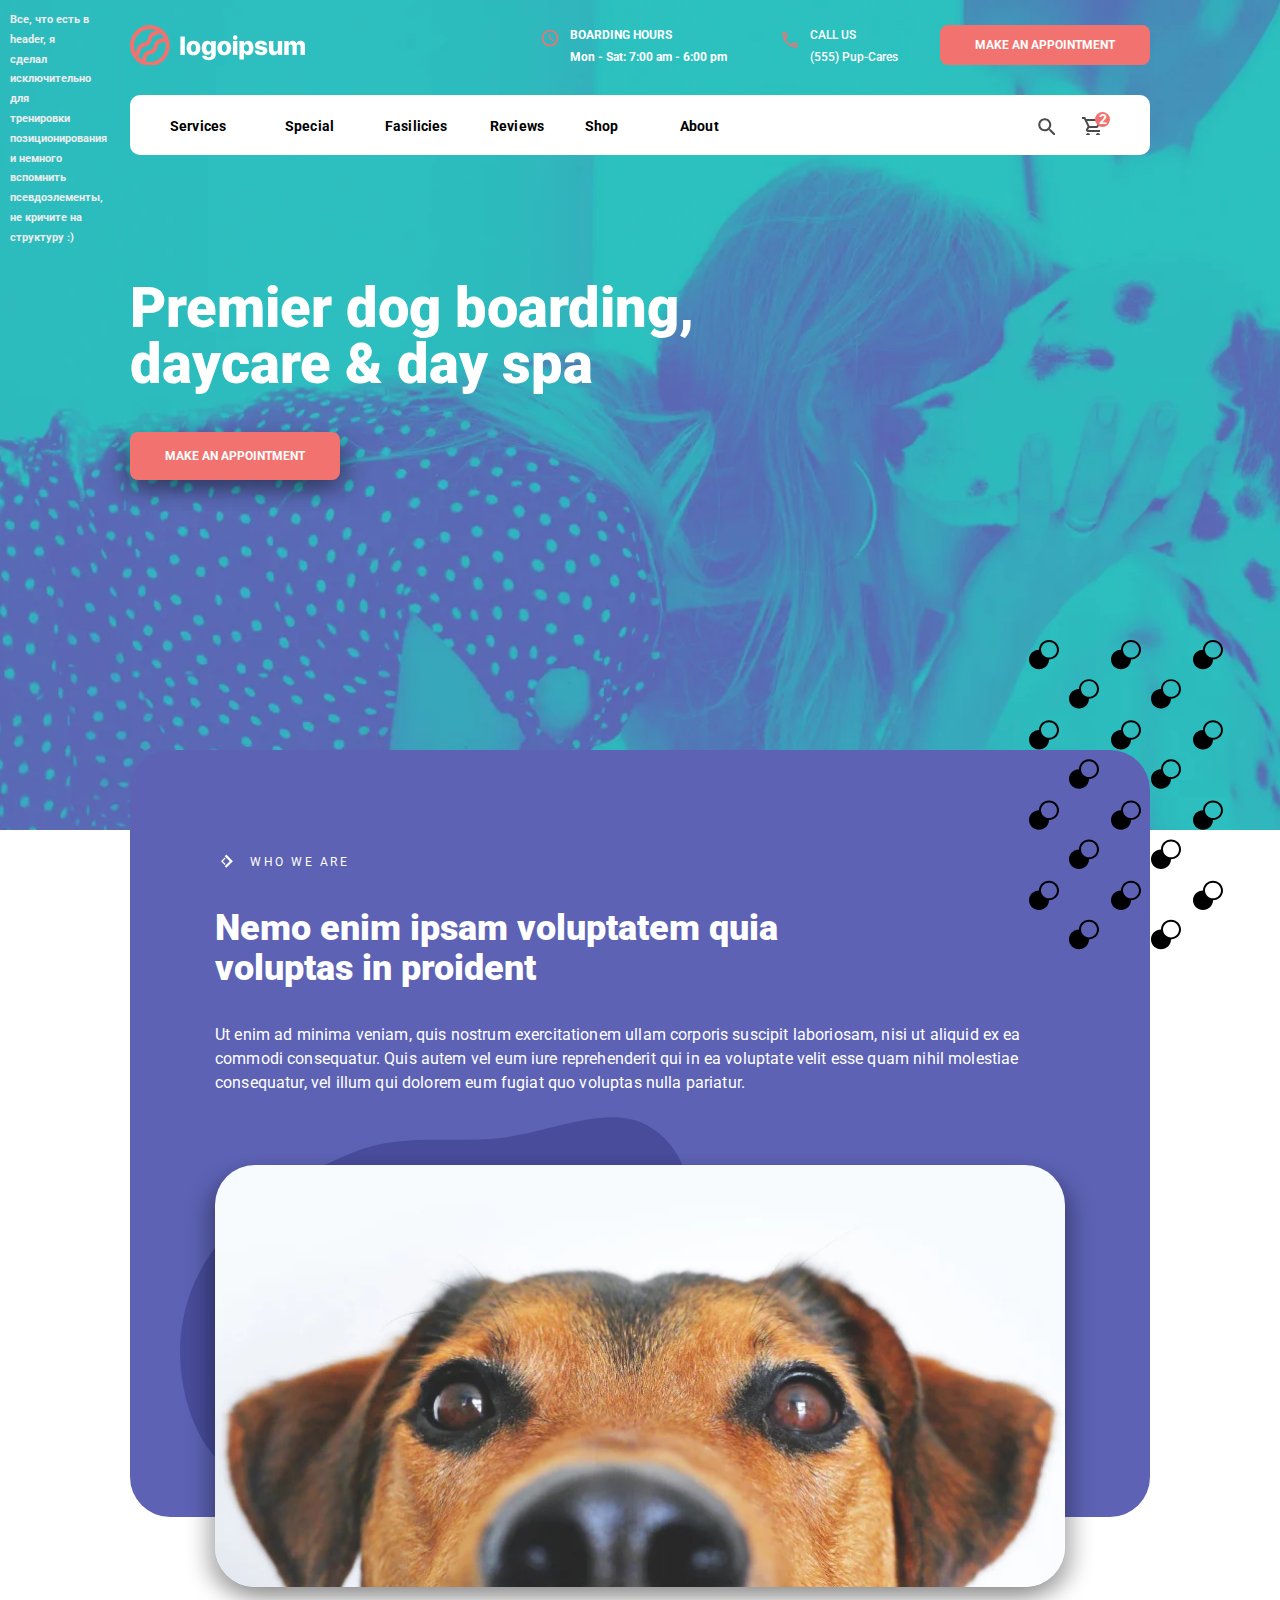
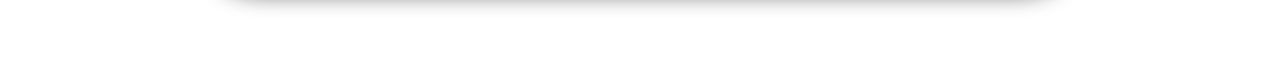
<file: index.html>
<!DOCTYPE html>
<html lang="en">

<head>
	<link rel="stylesheet" href="css/null.css">
	<link rel="stylesheet" href="css/style.css">
	<meta charset="UTF-8">
	<meta http-equiv="X-UA-Compatible" content="IE=edge">
	<meta name="viewport" content="width=device-width, initial-scale=1.0">
	<title>Урок 11</title>
</head>

<body class="body">
	<div class="wrapper">

		<header class="header">

			<div class="header__body">
				
				<div class="header__explanation-1">Все, что есть в header, я сделал исключительно для тренировки позиционирования и немного вспомнить псевдоэлементы, не кричите на структуру :)</div>

				<div class="header__content">
	
					<div class="header__top">
		
						<div class="header__info info-header">
		
							<div class="info-header__logo"></div>
							<div class="info-header__time">
								<span class="info-header__time-uppercase">Boarding hours</span> 
		
								<div class="info-header__sub-time">
									Mon - Sat: 7:00 am - 6:00 pm
								</div>
							</div>
		
							<div class="info-header__call">
								<span class="info-header__call-uppercase">Call us</span> 
		
								<div class="info-header__sub-call">(555) Pup-Cares</div>
							</div>
							<a href="" class="info-header__button button">Make an Appointment</a>
		
						</div>
		
						<div class="header__nav nav-header">
							<div class="nav-header__item">Services</div>
							<div class="nav-header__item">Special</div>
							<div class="nav-header__item">Fasilicies</div>
							<div class="nav-header__item">Reviews</div>
							<div class="nav-header__item">Shop</div>
							<div class="nav-header__item">About</div>
							<div class="nav-header__item"></div>
							<div class="nav-header__item"></div>
							<div class="nav-header__item">2</div>
						</div>
		
					</div>
		
					<div class="header__under-top">
						<div class="header__main-text">
							Premier dog boarding, daycare & day spa
						</div>
			
						<a href="" class="header__button button">Make an Appointment</a>
					</div>
	
				</div>

			</div>
		</header>

		<main class="main">
				<div class="main__body">

					<div class="main__content">
		
						<div class="who-we-are">
			
							<div class="who-we-are__heading heading">
								<div class="heading__title">
									Who we are
								</div>
								<div class="heading__sub-title">
									Nemo enim ipsam voluptatem quia voluptas in proident
								</div>
							</div>
			
							<div class="who-we-are__text">
								Ut enim ad minima veniam, quis nostrum exercitationem ullam corporis suscipit laboriosam, nisi ut aliquid ex ea commodi consequatur. Quis autem vel eum iure reprehenderit qui in ea voluptate velit esse quam nihil molestiae consequatur, vel illum qui dolorem eum fugiat quo voluptas nulla pariatur.
							</div>
	
							<div class="who-we-are__image">
								<picture>
									<source srcset="img/dog.webp" type="image/webp">
	
									<img class="who-we-are__img" src="img/dog.webp" alt="image">
								</picture>
							</div>
	
						</div>

					</div>

				</div>
		</main>

		<footer class="footer">

			

		</footer>

	</div>
</body>

</html>
</file>
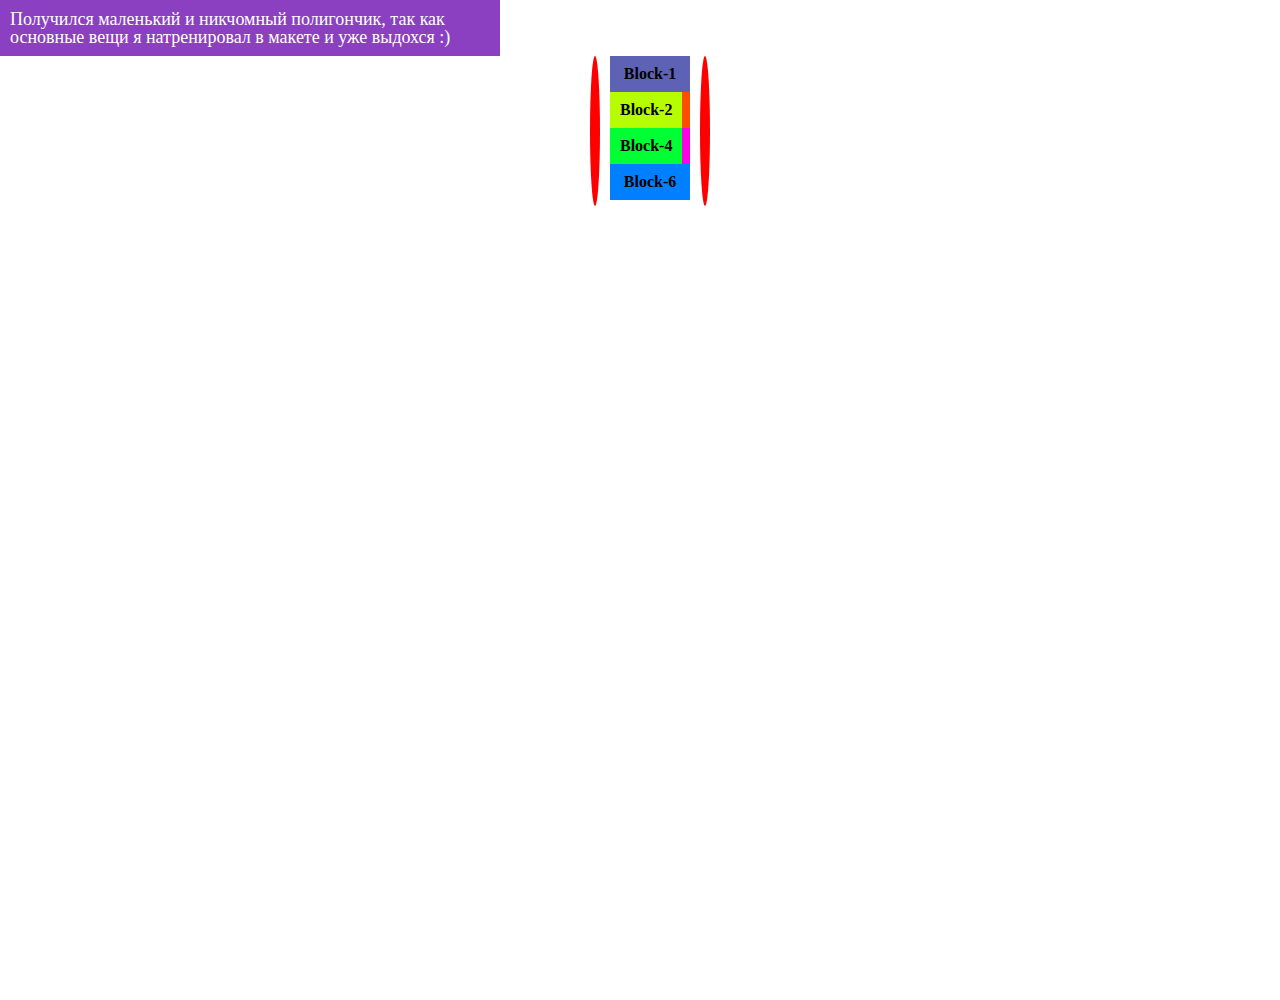
<file: index-2.html>
<!DOCTYPE html>
<html lang="en">

<head>
	<link rel="stylesheet" href="css/null.css">
	<link rel="stylesheet" href="css/style.css">
	<meta charset="UTF-8">
	<meta http-equiv="X-UA-Compatible" content="IE=edge">
	<meta name="viewport" content="width=device-width, initial-scale=1.0">
	<title>Урок 11 полигон</title>
</head>

<body>
	<div class="wrapper">

		<header class="header">
			<div class="header__explanation-2">
				Получился маленький и никчомный полигончик, так как основные вещи я натренировал в макете и уже выдохся :)
			</div>
		</header>

		<main class="main">

			<div class="main__polygon polygon">

				

				<div class="polygon__block">
					Block-1
				</div>

				<div class="polygon__block">
					Block-2
				</div>

				<div class="polygon__block">
					Block-3
				</div>

				<div class="polygon__block">
					Block-4
				</div>

				<div class="polygon__block">
					Block-5
				</div>

				<div class="polygon__block">
					Block-6
				</div>

			</div>

			<br><br><br><br><br><br><br><br><br><br><br><br><br><br><br><br><br><br><br><br><br><br><br><br><br><br><br><br><br><br><br><br><br><br><br><br><br><br><br><br><br><br><br><br><br><br><br><br><br><br>

		</main>

		<footer class="footer"></footer>

	</div>
</body>

</html>
</file>
<file: css/null.css>
*,
*::before,
*::after {
	box-sizing: border-box;
	margin: 0;
	padding: 0;
	border: 0;
}

li {
	list-style: none;
}

a{
	color: inherit;
}

a,
a:visited {
	text-decoration: none;
}

a:hover {
	text-decoration: none;
}

h1,
h2,
h3,
h4,
h5,
h6 {
	font-weight: inherit;
	font-size: inherit;
}

img {
	vertical-align: top;
}

body, html{
	height: 100%;
	line-height: 1;
}
</file>
<file: css/style.css>
@import url(https://fonts.googleapis.com/css?family=Roboto:regular,500,700,900);

.wrapper {
	min-height: 100%;
	overflow: hidden;
}

.header {
}

.header__explanation-1{
	width: 100px;
	color: rgb(236, 236, 236);
	font-size: 11px;
	padding: 10px;
	position: absolute;
}

.header__explanation-2{
	width: 500px;
	background: rgb(138, 64, 192);
	color: white;
	font-size: 18px;
	padding: 10px;
}

.header__body{
	
	font-family: 'Roboto';
	font-weight: 700;	
	font-size: 12px;
	line-height: 1.8;
	background: url(../img/header_background.webp) 0 0 / cover no-repeat;
}

.header__content{
	margin: 0 auto;
	max-width: 1020px;
	padding-top: 25px;
}

.header__top {
	position: relative;
	max-width: 1020px;
	margin: 0 auto;
	margin-bottom: 125px;
}

.header__info{
	margin-bottom: 30px;
}

.info-header {
	color: white;
}

.info-header__logo {
	background: url(../img/vector.svg) 0 0 / 40px no-repeat, url(../img/logo.svg) 50px 3px / 125px 40px no-repeat;
	max-width: 175px;
	min-height: 40px;
}

.info-header__time {
	position: absolute;
	top: 0px;
	left: 410px;
	max-width: 190px;
	background: url(../img/info-header_time.svg) 0 3px / 20px no-repeat;
	padding-left: 30px;
}

.info-header__time-uppercase {
	text-transform: uppercase;
}

.info-header__call {
	position: absolute;
	top: 0px;
	left: 650px;
	max-width: 120px;
	background: url(../img/info-header_phone.svg) 0 5px / 20px no-repeat;
	padding-left: 30px;
	font-weight: 500;
}

.info-header__call-uppercase {
	text-transform: uppercase;
}

.info-header__button {
	text-transform: uppercase;
	color: white;
	display: inline-block;
	background: #F2726F;
	border-radius: 8px;
	min-height: 40px;
	min-width: 210px;
	text-align: center;
	padding-top: 10px;
	position: absolute;
	left: 810px;
	top: 0;
}

.button {

}

.header__nav {
	max-width: 1020px;
	height: 60px;
	background-color: #fff;
	border-radius: 10px;
	position: relative;
	font-size: 14px;
	line-height: 1.6;
	letter-spacing: 0.15px;
	font-weight: 700;
}

.nav-header {

}

.nav-header__item{
	position: absolute;
	top: 20px;
	cursor: pointer;
}

.nav-header div:last-child{
	background: url(../img/nav-header__ellipse.svg) 0 3.5px / 15px no-repeat;
	left: 965px;
	top: 13px;
	padding-left: 4px;
	padding-bottom: 50px;
	color: white;
	width: 15px;
	height: 15px;
}

.nav-header :nth-child(8){
	background: url(../img/nav-header_basket.svg) 0 0 no-repeat;
	width: 25px;
	height: 20px;
	left: 950px;
}

.nav-header :nth-child(7){
	background: url(../img/nav-header_search.svg) 0 0 no-repeat;
	width: 20px;
	height: 20px;
	left: 905px;
}

.nav-header :nth-child(1){
	left: 40px;
}

.nav-header :nth-child(2) {
	left: 155px;
}

.nav-header :nth-child(3) {
	left: 255px;
}

.nav-header :nth-child(4) {
	left: 360px;
}

.nav-header :nth-child(5) {
	left: 455px;
}

.nav-header :nth-child(6) {
	left: 550px;
}

.header__under-top{
	margin: 0 auto;
	color: white;
	padding-bottom: 350px;
}

.header__main-text{
	font-weight: 900;
	font-size: 56px;
	line-height: 1;
	max-width: 583px;
	margin-bottom: 40px;
}

.header__button {
	text-transform: uppercase;
	display: inline-block;
	background: #F2726F;
	border-radius: 8px;
	min-height: 48px;
	min-width: 210px;
	text-align: center;
	padding-top: 14px;
	box-shadow: rgba(0, 0, 0, 0.252) 10px 10px 20px, rgba(0, 0, 0, 0.252) -10px 10px 20px;
}

.main{
	
}

.main__body{
	padding-bottom: 150px;
}

.main__content{
	max-width: 1020px;
	margin: 0 auto;
	background: #5D62B5;
	border-radius: 40px;
	margin-top: -80px;
	position: relative;
	font-family: 'Roboto';
}

.main__content::before{
	content: "";
	background: url(../img/who-we-are_style-svg.svg) 0 0 no-repeat;
	width: 201px;
	height: 317px;
	position: absolute;
	top: -110px;
	right: -80px;
}

.main__content::after{
	content: "";
	background: url(../img/who-we-are_spot.svg) 0 0 no-repeat;
	width: 600px;
	height: 480px;
	position: absolute;
	z-index: 0;
	bottom: -80px;
	left: 50px;
}

.who-we-are {
	padding: 0 85px 0 85px;
	margin: 0 auto;
	color: white;
}

.who-we-are__heading {
	padding-top: 100px;
	margin-bottom: 35px;
	max-width: 565px;
}

.heading {

}

.heading__title {
	text-transform: uppercase;
	font-size: 12px;
	letter-spacing: 2.5px;
	line-height: 2;
	margin-bottom: 35px;
	position: relative;
	padding-left: 35px;
}

.heading__title::before{
	content: "";
	position: absolute;
	background: url(../img/who-we-are_icon.svg) 0 0 no-repeat;
	width: 20px;
	height: 20px;
	top: -2px;
	left: 0px;
}

.heading__sub-title {
	font-size: 36px;
	line-height: 1.1;
	font-weight: 900;
}

.who-we-are__text {
	font-size: 16px;
	line-height: 1.5;
	letter-spacing: 0.15px;
	max-width: 846px;
}

.who-we-are__image{
	
}

.who-we-are__img{
	border-radius: 40px;
	position: relative;
	z-index: 2;
	top: 70px;
	width: 100%;
	box-shadow: rgba(0, 0, 0, 0.252) 10px 10px 20px, rgba(0, 0, 0, 0.252) -10px 10px 20px;
}


/*======================ПОЛИГОНчик========================*/


.main__polygon {

}

.polygon {
	position: relative;
	width: 100px;
	margin: 0 auto;
	font-size: 16px;
	font-weight: 700;
	text-align: center;
	padding-left: 20px;
}

.polygon__block {
	
}

.polygon :nth-child(n){
	padding: 10px;
	
}

.polygon::before{
	content: "";
	background: rgb(255, 0, 0);
	width: 10px;
	height: 150px;
	border-radius: 50%;
	display: inline-block;
	position: absolute;
	top: 0px;
	left: 0px;
}

.polygon::after{
	content: "";
	background: rgb(255, 0, 0);
	width: 10px;
	height: 150px;
	border-radius: 50%;
	display: inline-block;
	position: absolute;
	top: 0px;
	right: -20px;
}

.polygon :nth-child(1){
	background: #5D62B5;
	position: sticky;
}	

.polygon :nth-child(2){
	background: #b5fd00;
	position: absolute;
	left: 20px;
	z-index: 3;
}

.polygon :nth-child(3){
	background: #ff4d00;
	position: relative;
}

.polygon :nth-child(4){
	background: #00ff33;
	position: fixed;
}

.polygon :nth-child(5){
	background: #ff00e6;
}

.polygon :nth-child(6){
	background: #0080ff;
}
</file>
